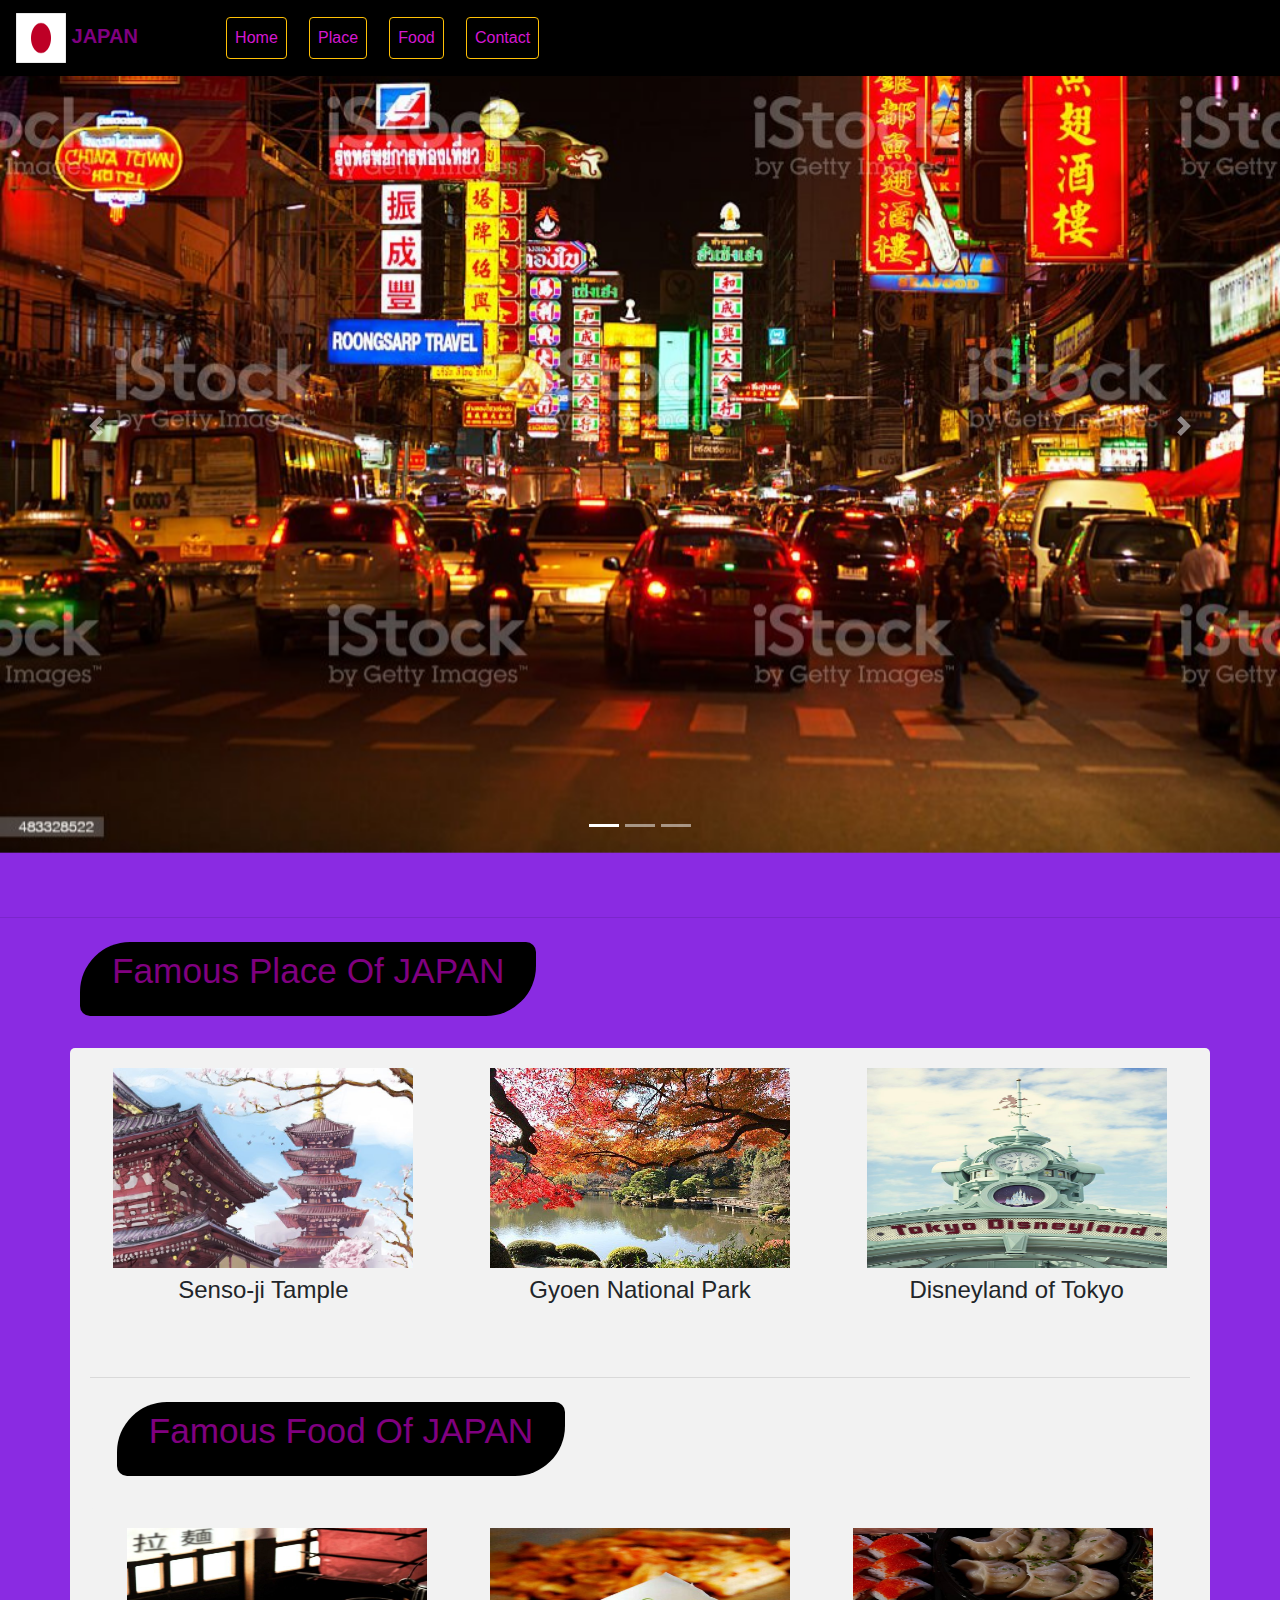
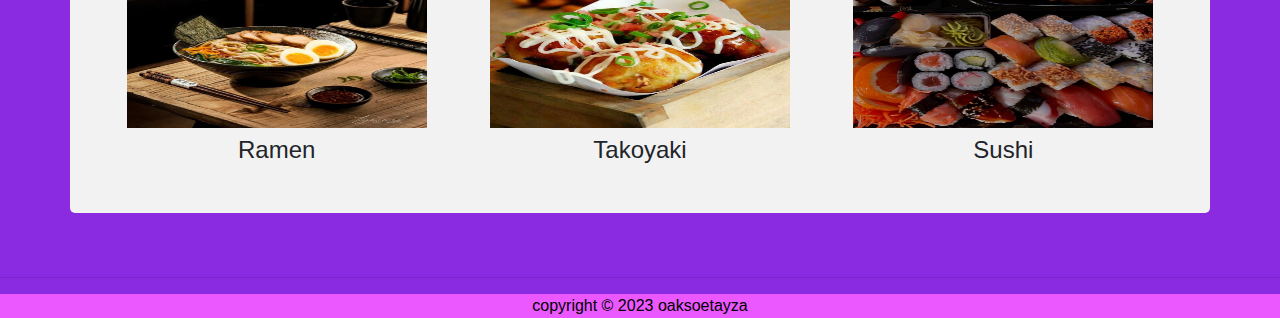
<file: index.html>
<!DOCTYPE html>
<html>
<head>
    <title>TOKYO-Home page </title>
    <meta charset="utf-8">
  <meta name="viewport" content="width=device-width, initial-scale=1">
  <link rel="stylesheet" href="code/bootstrap.min.css">
  <link rel="stylesheet" type="text/css" href="style.css">
  <script src="code/jquery.min.js"></script>
  <script src="code/popper.min.js"></script>
  <script src="code/bootstrap.min.js"></script>
</head>
<body data-spy="scroll" data-target=".navbar" data-offset="50">
  <section>
    <div>
    
    <nav class="navbar navbar-expand-sm navbar-dark fixed-top" id="nav">
        <a class="navbar-brand" href="index.html" id="name"><img src="img/logo.png" alt="logo" width="50px" height="50px">
        JAPAN &nbsp; &nbsp;&nbsp; &nbsp;&nbsp; &nbsp;&nbsp; &nbsp;</a>

        <button class="navbar-toggler" type="button" data-toggle="collapse" data-target="#navbarNav" aria-controls="navbarNav" aria-expanded="false" aria-label="Toggle navigation">
          <span class="navbar-toggler-icon"></span>
      </button>
        
        <ul class="navbar-nav ">
          <li class="nav-item">
            <a class="nav-link btn btn-outline-warning" href="index.html">Home </a>
          </li>&nbsp;&nbsp; &nbsp;&nbsp;
          
          <li class="nav-item">
            <a class="nav-link btn btn-outline-warning" href="Place.html">Place </a>
          </li>&nbsp;&nbsp; &nbsp;&nbsp;
          <li class="nav-item">
            <a class="nav-link btn btn-outline-warning" href="Food.html">Food  </a>
          </li>&nbsp;&nbsp; &nbsp;&nbsp;
          <li class="nav-item">
            <a class="nav-link btn btn-outline-warning" href="Feedback.html"> Contact</a>
          </li>&nbsp;&nbsp; &nbsp;&nbsp;
        
        </ul>
      </nav>
    </div>
  </section>
    <div id="demo" class="carousel slide" data-ride="carousel">
      <ul class="carousel-indicators">
        <li data-target="#demo" data-slide-to="0" class="active"></li>
        <li data-target="#demo" data-slide-to="1"></li>
        <li data-target="#demo" data-slide-to="2"></li>
      </ul>
      <div class="carousel-inner">
        <div class="carousel-item active">
          <img src="img/tokyo1.jpg" alt="tample" width="1024px" height="682px">
          <div class="carousel-caption">

          </div>   
        </div>
        <div class="carousel-item">
          <img src="img/tokyo2.jpg" alt="shinjuku"  width="1024px" height="682px">
          <div class="carousel-caption">

            
          </div>   
        </div>
        
        <div class="carousel-item">
          <img src="img/tokyo3.jpg" alt="90s"  width="1024px" height="682px">
          <div class="carousel-caption">
           
          </div>   
        </div>
      </div>
      <a class="carousel-control-prev" href="#demo" data-slide="prev">
        <span class="carousel-control-prev-icon"></span>
      </a>
      <a class="carousel-control-next" href="#demo" data-slide="next">
        <span class="carousel-control-next-icon"></span>
      </a>
    </div>
   
    <br><br><hr>
     
            &nbsp; &nbsp; &nbsp; &nbsp; &nbsp; 
        &nbsp; &nbsp; &nbsp; &nbsp; 
       <a href="place.html" >
        <h1 id="h">Famous Place Of JAPAN</h1><br><br>
      </a>
      <section>
      <div class="container">
        <div class="row">
          <div class="col-sm-4">
            <h3>
             
              <img src="img/tample.jpg" alt="tokyo" width="300px" height="200px">
             
            </h3>
            <h4>Senso-ji Tample</h4>
           
          </div>
          <div class="col-sm-4">
            <h3>
              <img src="img/gyoen.jpg" alt="tokyo" width="300px" height="200px">
            </h3>
            <h4>Gyoen National Park</h4>
            
            
          </div>
          <div class="col-sm-4">
            <h3>
              <img src="img/disney.jpg" alt="tokyo" width="300px" height="200px">
              </h3>        
              <h4>Disneyland of Tokyo</h4>
            
          </div>
          </div><br><br><hr>
          &nbsp;  &nbsp;  &nbsp;
          <a href="food.html">
          <h1 id="h">Famous Food Of JAPAN</h1>
          </a><br><br>
      <div class="container">
        <div class="row">
          <div class="col-sm-4">
            <h3>
              
              <img src="img/ramen.jpg" alt="tokyo" width="300px" height="200px">
             
            </h3>
            <h4>Ramen</h4>
           
          </div>
          <div class="col-sm-4">
            <h3>
              
              <img src="img/takoyaki.jpg" alt="tokyo" width="300px" height="200px">
           
            </h3>
            <h4>Takoyaki</h4>
            
            
          </div>
          <div class="col-sm-4">
            <h3>
              
              <img src="img/sushi.jpg" alt="tokyo" width="300px" height="200px">
           
              </h3>        
              <h4>Sushi</h4>
            
          </div>
          </div>
        </section>
          <br><br><hr>

          <section class="contact section-padding pt-0" id="contact">
           
      
                  <div class="footer">
                      
      
                     
                      
      
                     
                      
                    copyright &copy; 2023 oaksoetayza
                      
                      
                  </div>
      
              </div>
            </div>
              </section>
</body>
</html>
</file>
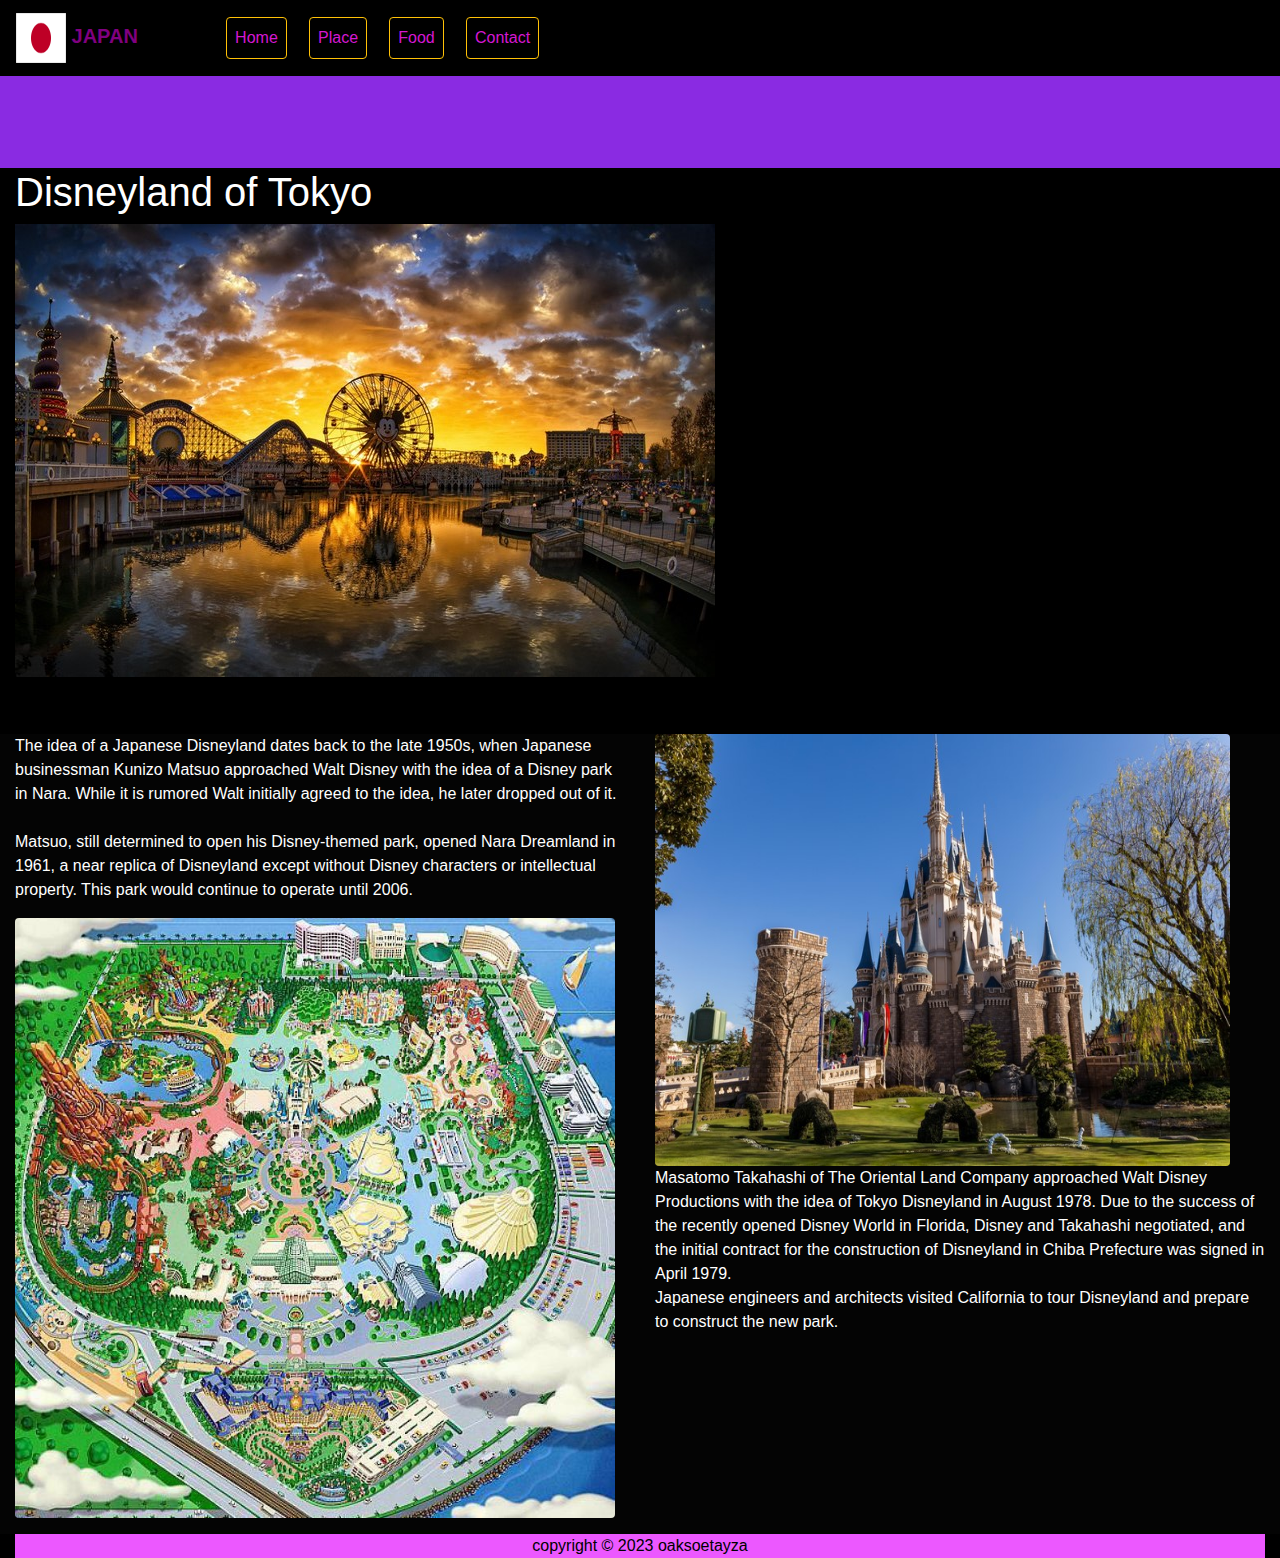
<file: disney.html>
DOCTYPE html>
<html>
<head>
    <title>TOKYO-Disney page </title>
    <meta charset="utf-8">
  <meta name="viewport" content="width=device-width, initial-scale=1">
  <link rel="stylesheet" href="code/bootstrap.min.css">
  <link rel="stylesheet" type="text/css" href="style.css">
  <script src="code/jquery.min.js"></script>
  <script src="code/popper.min.js"></script>
  <script src="code/bootstrap.min.js"></script>
</head>
<body data-spy="scroll" data-target=".navbar" data-offset="50">
  <section>
    <div>
    
    <nav class="navbar navbar-expand-sm navbar-dark fixed-top" id="nav">
        <a class="navbar-brand" href="index.html" id="name"><img src="img/logo.png" alt="logo" width="50px" height="50px">
        JAPAN &nbsp; &nbsp;&nbsp; &nbsp;&nbsp; &nbsp;&nbsp; &nbsp;</a>

        <button class="navbar-toggler" type="button" data-toggle="collapse" data-target="#navbarNav" aria-controls="navbarNav" aria-expanded="false" aria-label="Toggle navigation">
          <span class="navbar-toggler-icon"></span>
      </button>
        
        <ul class="navbar-nav ">
          <li class="nav-item">
            <a class="nav-link btn btn-outline-warning" href="index.html">Home </a>
          </li>&nbsp;&nbsp; &nbsp;&nbsp;
          
          <li class="nav-item">
            <a class="nav-link btn btn-outline-warning" href="Place.html">Place </a>
          </li>&nbsp;&nbsp; &nbsp;&nbsp;
          <li class="nav-item">
            <a class="nav-link btn btn-outline-warning" href="Food.html">Food  </a>
          </li>&nbsp;&nbsp; &nbsp;&nbsp;
          <li class="nav-item">
            <a class="nav-link btn btn-outline-warning" href="Feedback.html"> Contact</a>
          </li>&nbsp;&nbsp; &nbsp;&nbsp;
        
        </ul>
      </nav>
    </div>
    </section>
<br><br><br><br><br><br>
    
    <div class="container-fluid" id="con">
        <h1>Disneyland of Tokyo</h1>
       <img src="img/disney4.jpg" ><br><br><hr>
       <div class="row">
        <div class="col">
            <div>
        <p class="p">The idea of a Japanese Disneyland dates back to the late 1950s, 
            when Japanese businessman Kunizo Matsuo approached Walt Disney with the idea of a Disney park in Nara.
             While it is rumored Walt initially agreed to the idea, he later dropped out of it. <br><br>
            Matsuo, still determined to open his Disney-themed park, opened Nara Dreamland in 1961,
             a near replica of Disneyland except without Disney characters or intellectual property.
             This park would continue to operate until 2006. 
        </div>
        
            <img src="img/disney3.jpg" class="rounded" width="600px" height="600px">
        
        </p> 

        
        </div> 
          <div class="col" id="img">  <img src="img/disney5.jpg" class="rounded" width="575px" height="432px" >
          <p>Masatomo Takahashi of The Oriental Land Company approached Walt Disney Productions with the idea of Tokyo Disneyland in August 1978.
            Due to the success of the recently opened Disney World in Florida, Disney and Takahashi negotiated,
            and the initial contract for the construction of Disneyland in Chiba Prefecture was signed in April 1979.<br>
            Japanese engineers and architects visited California to tour Disneyland and prepare to construct the new park.</p>
            </div>
      </div>

      <section class="contact section-padding pt-0" id="contact">
           
      
        <div class="footer">
            

           
            

           
            
          copyright &copy; 2023 oaksoetayza
            
            
        </div>

    </div>
  </div>
    </section>

    </body>
    </html>
</file>
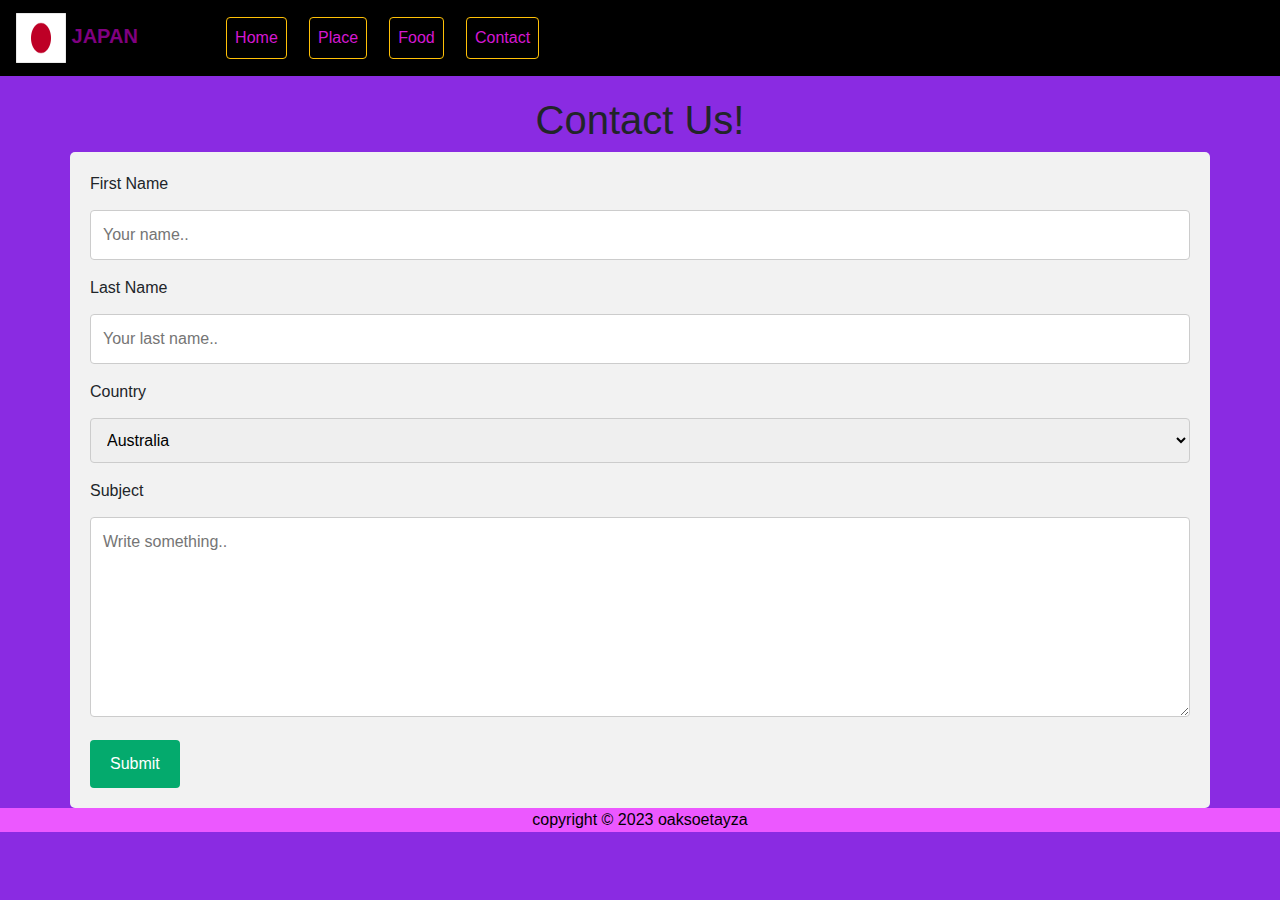
<file: feedback.html>
<!DOCTYPE html>
<html>
<head>
<title>TOKYO - Contact page</title>

<meta charset="utf-8">
<meta name="viewport" content="width=device-width, initial-scale=1">
<link rel="stylesheet" href="code/bootstrap.min.css">
<link rel="stylesheet" type="text/css" href="style.css">
<script src="code/jquery.min.js"></script>
<script src="code/popper.min.js"></script>
<script src="code/bootstrap.min.js"></script>



</head>

<body data-spy="scroll" data-target=".navbar" data-offset="50">
    <section>
        <div>
        
        <nav class="navbar navbar-expand-sm navbar-dark fixed-top" id="nav">
            <a class="navbar-brand" href="index.html" id="name"><img src="img/logo.png" alt="logo" width="50px" height="50px">
            JAPAN &nbsp; &nbsp;&nbsp; &nbsp;&nbsp; &nbsp;&nbsp; &nbsp;</a>
    
            <button class="navbar-toggler" type="button" data-toggle="collapse" data-target="#navbarNav" aria-controls="navbarNav" aria-expanded="false" aria-label="Toggle navigation">
              <span class="navbar-toggler-icon"></span>
          </button>
            
            <ul class="navbar-nav ">
              <li class="nav-item">
                <a class="nav-link btn btn-outline-warning" href="index.html">Home </a>
              </li>&nbsp;&nbsp; &nbsp;&nbsp;
              
              <li class="nav-item">
                <a class="nav-link btn btn-outline-warning" href="Place.html">Place </a>
              </li>&nbsp;&nbsp; &nbsp;&nbsp;
              <li class="nav-item">
                <a class="nav-link btn btn-outline-warning" href="Food.html">Food  </a>
              </li>&nbsp;&nbsp; &nbsp;&nbsp;
              <li class="nav-item">
                <a class="nav-link btn btn-outline-warning" href="Feedback.html"> Contact</a>
              </li>&nbsp;&nbsp; &nbsp;&nbsp;
            
            </ul>
          </nav>
        </div>
      </section>
      <br><br><br><br>
      <section>
        <h1 id="ok">Contact Us!</h1>
      <div class="container">
        <form action="action_page.php">
      
          <label for="fname">First Name</label>
          <input type="text" id="fname" name="firstname" placeholder="Your name..">
      
          <label for="lname">Last Name</label>
          <input type="text" id="lname" name="lastname" placeholder="Your last name..">
      
          <label for="country">Country</label>
          <select id="country" name="country">
            <option value="australia">Australia</option>
            <option value="canada">Canada</option>
            <option value="usa">USA</option>
          </select>
      
          <label for="subject">Subject</label>
          <textarea id="subject" name="subject" placeholder="Write something.." style="height:200px"></textarea>
      
          <input type="submit" value="Submit">
      
        </form>
      </div> 
    </section>






      <section class="contact section-padding pt-0" id="contact">
           
      
        <div class="footer">
            

           
            

           
            
          copyright &copy; 2023 oaksoetayza
            
            
        </div>

    </div>
  </div>
    </section>
</body>


</html>
</file>
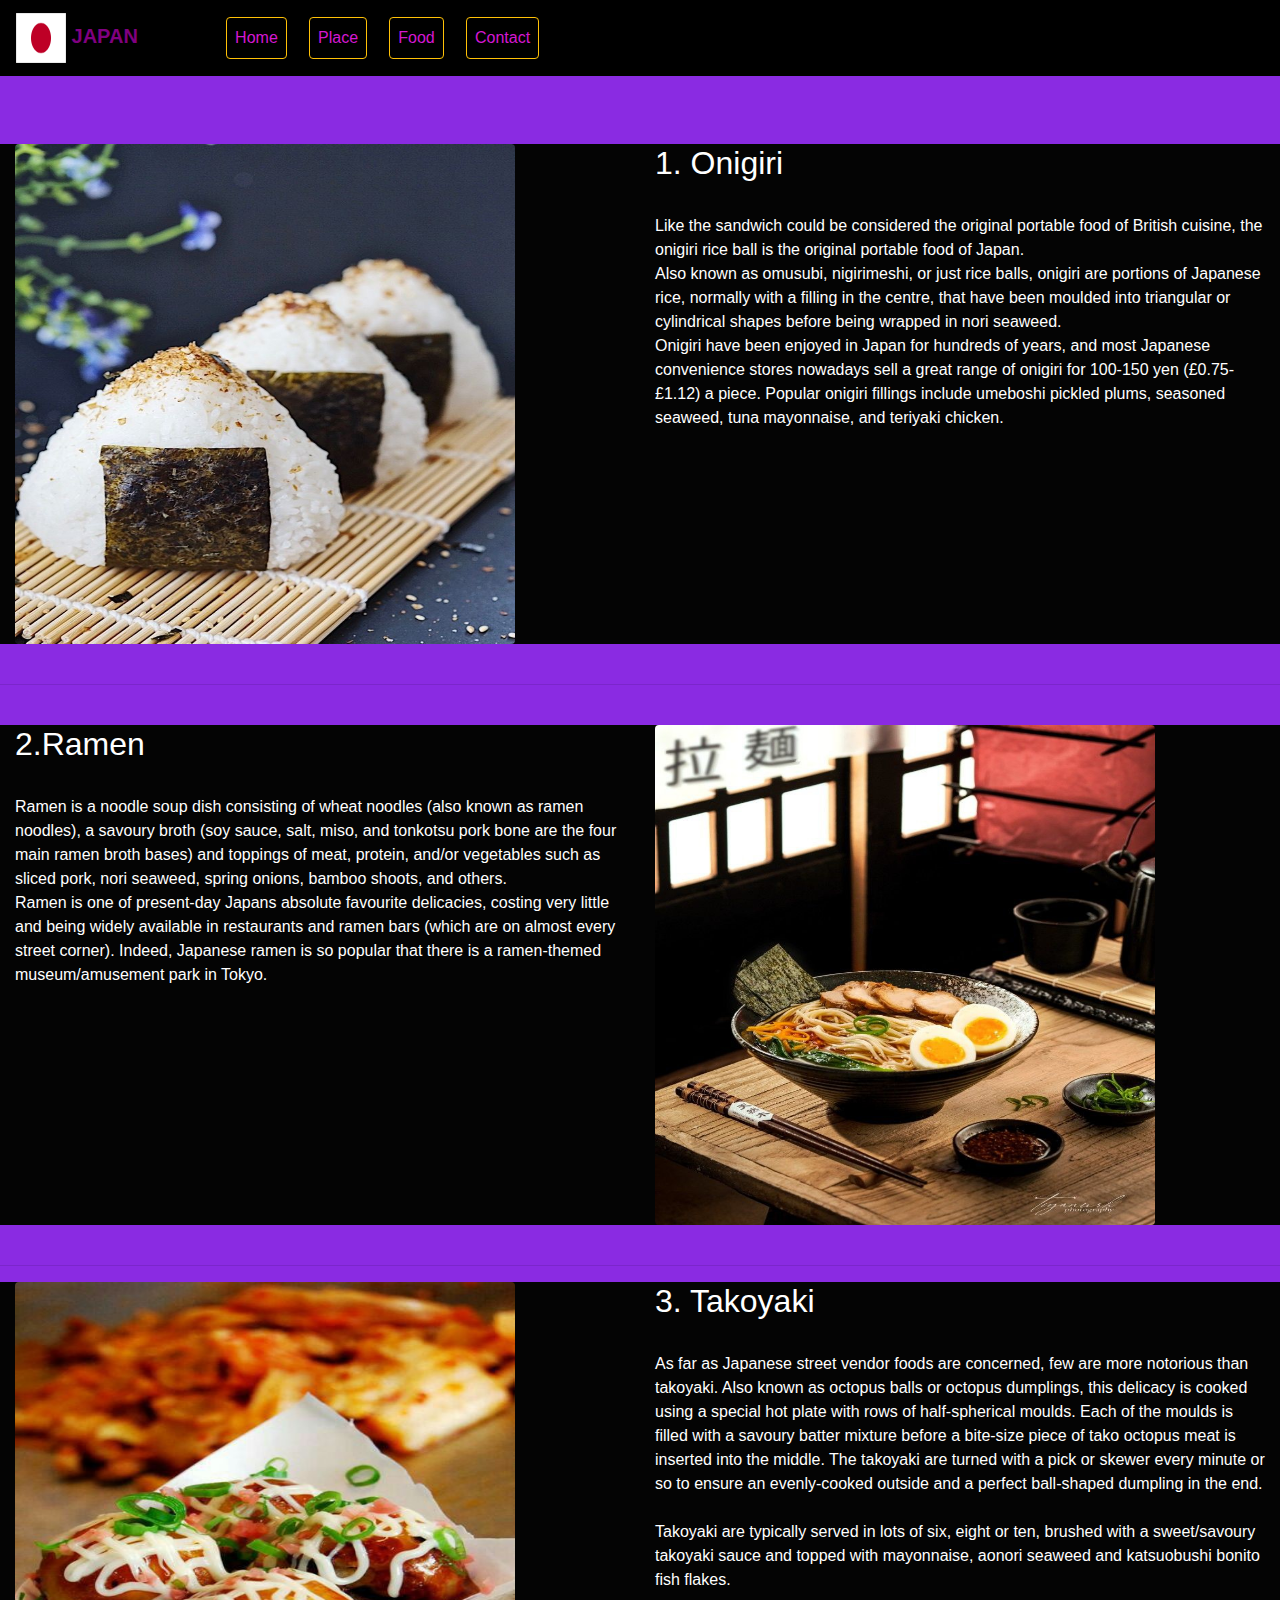
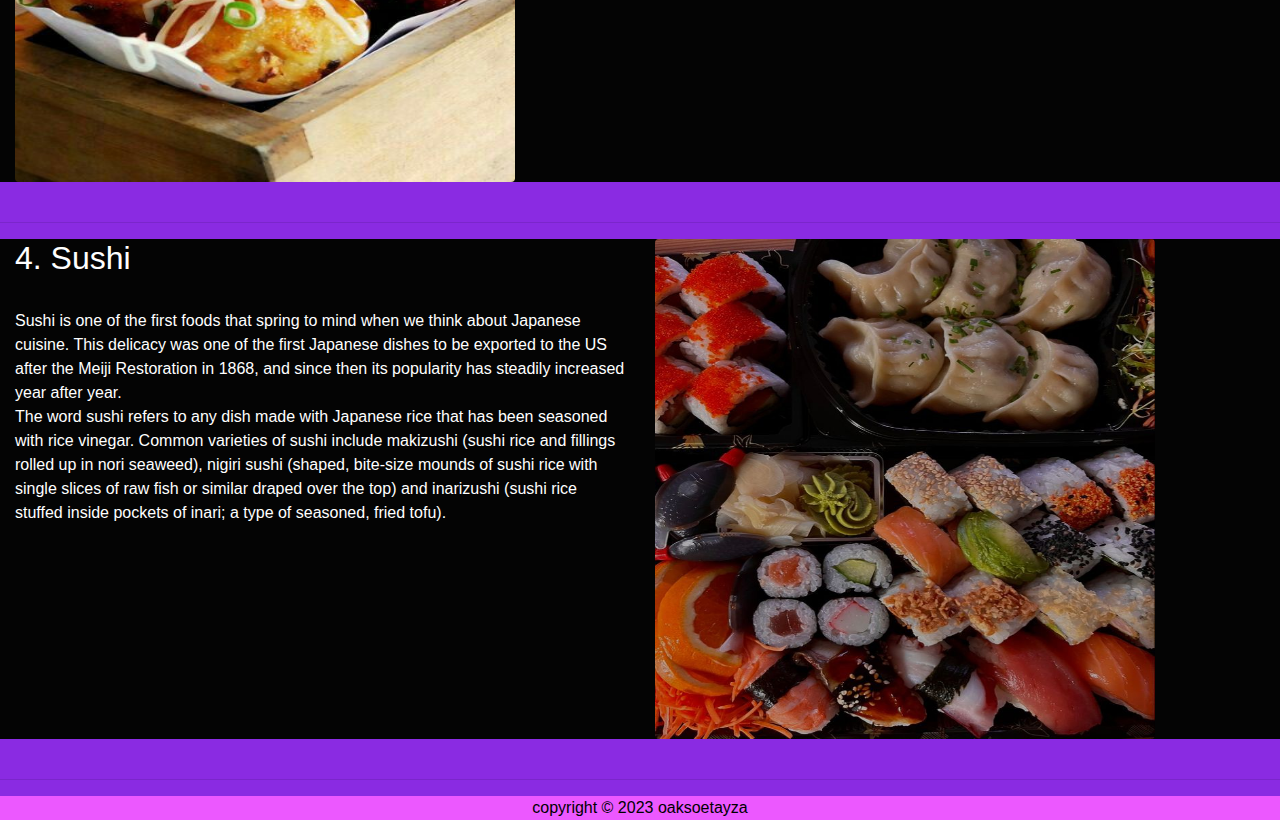
<file: food.html>
<!DOCTYPE html>
<html>
<head>
    <title>TOKYO-Food page </title>
    <meta charset="utf-8">
  <meta name="viewport" content="width=device-width, initial-scale=1">
  <link rel="stylesheet" href="code/bootstrap.min.css">
  <link rel="stylesheet" type="text/css" href="style.css">
  <script src="code/jquery.min.js"></script>
  <script src="code/popper.min.js"></script>
  <script src="code/bootstrap.min.js"></script>
</head>
<body data-spy="scroll" data-target=".navbar" data-offset="50">
  <section>
    <div>
    
    <nav class="navbar navbar-expand-sm navbar-dark fixed-top" id="nav">
        <a class="navbar-brand" href="index.html" id="name"><img src="img/logo.png" alt="logo" width="50px" height="50px">
        JAPAN &nbsp; &nbsp;&nbsp; &nbsp;&nbsp; &nbsp;&nbsp; &nbsp;</a>

        <button class="navbar-toggler" type="button" data-toggle="collapse" data-target="#navbarNav" aria-controls="navbarNav" aria-expanded="false" aria-label="Toggle navigation">
          <span class="navbar-toggler-icon"></span>
      </button>
        
        <ul class="navbar-nav ">
          <li class="nav-item">
            <a class="nav-link btn btn-outline-warning" href="index.html">Home </a>
          </li>&nbsp;&nbsp; &nbsp;&nbsp;
          
          <li class="nav-item">
            <a class="nav-link btn btn-outline-warning" href="Place.html">Place </a>
          </li>&nbsp;&nbsp; &nbsp;&nbsp;
          <li class="nav-item">
            <a class="nav-link btn btn-outline-warning" href="Food.html">Food  </a>
          </li>&nbsp;&nbsp; &nbsp;&nbsp;
          <li class="nav-item">
            <a class="nav-link btn btn-outline-warning" href="Feedback.html"> Contact</a>
          </li>&nbsp;&nbsp; &nbsp;&nbsp;
        
        </ul>
      </nav>
    </div>
  </section>

  <br><br><br><br><br><br>

  <div class="container-fluid">
    
    <div class="row">
      <div class="col">
        
        <img src="img/onigiri.jpg" class="rounded" width="500px" height="500px">
    
   
</div>   
    <div class="col" id="col">
      <h2>1. Onigiri</h2><br>
      <p>Like the sandwich could be considered the original portable food of British cuisine, 
        the onigiri rice ball is the original portable food of Japan.<br>
        
        Also known as omusubi, nigirimeshi, or just rice balls,
         onigiri are portions of Japanese rice, normally with a filling in the centre,
         that have been moulded into triangular or cylindrical shapes before being wrapped in nori seaweed.<br>
        
        Onigiri have been enjoyed in Japan for hundreds of years, 
        and most Japanese convenience stores nowadays sell a great range of onigiri for 100-150 yen (£0.75-£1.12) a piece. 
        Popular onigiri fillings include umeboshi pickled plums, seasoned seaweed, tuna mayonnaise, and teriyaki chicken.</p>
           
    </div>
    
    </div>
    <br>
    
  </div><hr><br>
  <div class="container-fluid">
    
    <div class="row">
        <div class="col" id="col">
            <h2>2.Ramen</h2><br>
              
            <p>Ramen is a noodle soup dish consisting of wheat noodles (also known as ramen noodles),
                a savoury broth (soy sauce, salt, miso, and tonkotsu pork bone are the four main ramen broth bases) and 
               toppings of meat, protein, and/or vegetables such as sliced pork,
                nori seaweed, spring onions, bamboo shoots, and others.<br>
               
               Ramen is one of present-day Japans absolute favourite delicacies,
                costing very little and being widely available in restaurants and ramen bars
                (which are on almost every street corner).
                Indeed, Japanese ramen is so popular that there is a ramen-themed museum/amusement park in Tokyo.</p>
                
      
          </div>
          



      <div class="col">
        
        <img src="img/ramen.jpg" class="rounded" width="500px" height="500px">
    
   
</div>   
   
    </div>
    <br>
    
  </div><hr>

  <div class="container-fluid">
    
    <div class="row">

        



      <div class="col">
        
        <img src="img/takoyaki.jpg" class="rounded" width="500px" height="500px">
    
   
</div>   
    
<div class="col" id="col">
    <h2>3. Takoyaki</h2><br>
     
    <p>As far as Japanese street vendor foods are concerned, few are more notorious than takoyaki.
        Also known as octopus balls or octopus dumplings, 
       this delicacy is cooked using a special hot plate with rows of half-spherical moulds. 
       Each of the moulds is filled with a savoury batter mixture
        before a bite-size piece of tako octopus meat is inserted into the middle. 
       The takoyaki are turned with a pick or skewer every minute or so to ensure an evenly-cooked outside and 
       a perfect ball-shaped dumpling in the end.<br><br>
       
       Takoyaki are typically served in lots of six, eight or ten, 
       brushed with a sweet/savoury takoyaki sauce and topped with mayonnaise, aonori seaweed and 
       katsuobushi bonito fish flakes.</p>
         

  </div>





    
    </div>
    <br>
    
  </div><hr>      
  <div class="container-fluid">
    
    <div class="row">
        <div class="col" id="col">
            <h2>4. Sushi</h2><br>
             
            <p>Sushi is one of the first foods that spring to mind when we think about Japanese cuisine. 
              This delicacy was one of the first Japanese dishes to be exported to the US 
              after the Meiji Restoration in 1868, and since then its popularity has steadily increased year after year.<br>
              
              The word sushi refers to any dish made with Japanese rice that has been seasoned with rice vinegar.
               Common varieties of sushi include makizushi (sushi rice and fillings rolled up in nori seaweed),
               nigiri sushi (shaped, bite-size mounds of sushi rice with single slices of raw fish or similar draped over the top) and 
              inarizushi 
              (sushi rice stuffed inside pockets of inari; a type of seasoned, fried tofu).<p>
                 
      
          </div>







      <div class="col">
        
        <img src="img/sushi.jpg" class="rounded" width="500px" height="500px">
    
   
</div>   
    
    
    </div>
    <br>
    
  </div><hr>      

  <section class="contact section-padding pt-0" id="contact">
           
      
    <div class="footer">
        

       
        

       
        
      copyright &copy; 2023 oaksoetayza
        
        
    </div>

</div>
</div>
</section>
    
  </body>
  </html>
</file>
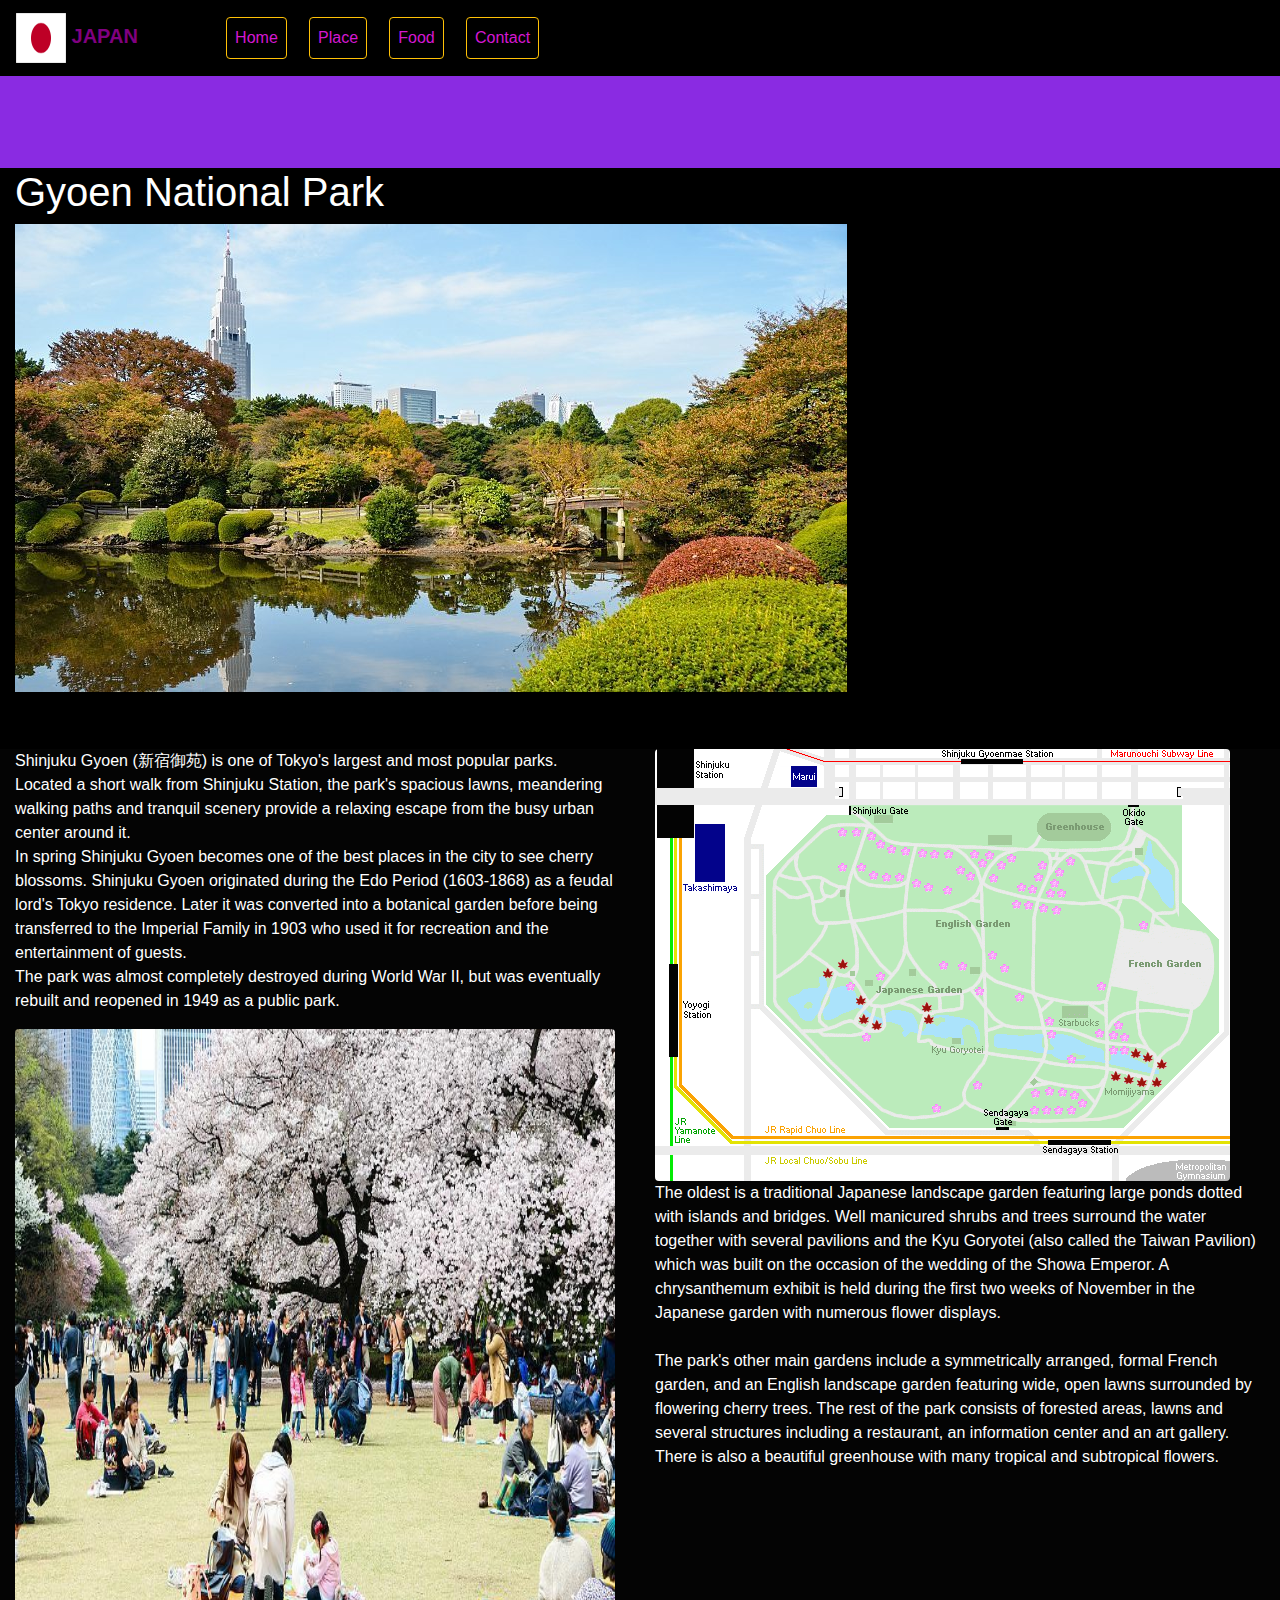
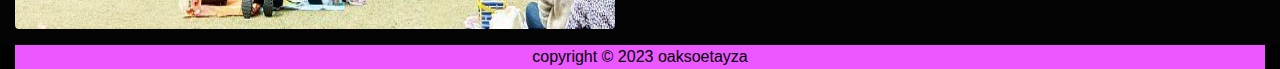
<file: gyoen.html>
DOCTYPE html>
<html>
<head>
    <title>TOKYO-Gyoen page </title>
    <meta charset="utf-8">
  <meta name="viewport" content="width=device-width, initial-scale=1">
  <link rel="stylesheet" href="code/bootstrap.min.css">
  <link rel="stylesheet" type="text/css" href="style.css">
  <script src="code/jquery.min.js"></script>
  <script src="code/popper.min.js"></script>
  <script src="code/bootstrap.min.js"></script>
</head>
<body data-spy="scroll" data-target=".navbar" data-offset="50">
  <section>
    <div>
    
    <nav class="navbar navbar-expand-sm navbar-dark fixed-top" id="nav">
        <a class="navbar-brand" href="index.html" id="name"><img src="img/logo.png" alt="logo" width="50px" height="50px">
        JAPAN &nbsp; &nbsp;&nbsp; &nbsp;&nbsp; &nbsp;&nbsp; &nbsp;</a>

        <button class="navbar-toggler" type="button" data-toggle="collapse" data-target="#navbarNav" aria-controls="navbarNav" aria-expanded="false" aria-label="Toggle navigation">
          <span class="navbar-toggler-icon"></span>
      </button>
        
        <ul class="navbar-nav ">
          <li class="nav-item">
            <a class="nav-link btn btn-outline-warning" href="index.html">Home </a>
          </li>&nbsp;&nbsp; &nbsp;&nbsp;
          
          <li class="nav-item">
            <a class="nav-link btn btn-outline-warning" href="Place.html">Place </a>
          </li>&nbsp;&nbsp; &nbsp;&nbsp;
          <li class="nav-item">
            <a class="nav-link btn btn-outline-warning" href="Food.html">Food  </a>
          </li>&nbsp;&nbsp; &nbsp;&nbsp;
          <li class="nav-item">
            <a class="nav-link btn btn-outline-warning" href="Feedback.html"> Contact</a>
          </li>&nbsp;&nbsp; &nbsp;&nbsp;
        
        </ul>
      </nav>
    </div>
    </section>
<br><br><br><br><br><br>
    
    <div class="container-fluid" id="con">
        <h1>Gyoen National Park</h1>
       <img src="img/gyoen2.jpg" ><br><br><hr>
       <div class="row">
        <div class="col">
            <div>
        <p class="p">Shinjuku Gyoen (新宿御苑) is one of Tokyo's largest and most popular parks.<br>
            Located a short walk from Shinjuku Station, the park's spacious lawns, meandering walking paths and  
            tranquil scenery provide a relaxing escape from the busy urban center around it.<br>
            In spring Shinjuku Gyoen becomes one of the best places in the city to see cherry blossoms.
       
            Shinjuku Gyoen originated during the Edo Period (1603-1868) as a feudal lord's Tokyo residence. 
            Later it was converted into a botanical garden before being transferred to the Imperial Family in 1903 
            who used it for recreation and the entertainment of guests.<br>
            The park was almost completely destroyed during World War II, 
            but was eventually rebuilt and reopened in 1949 as a public park.</div>
        
            <img src="img/gyoen4.jpg" class="rounded" width="600px" height="600px">
        
        </p> 

        
        </div> 
          <div class="col" id="img">  <img src="img/gyoen3.gif" class="rounded" >
          <p>The oldest is a traditional Japanese landscape garden featuring large ponds dotted with islands and bridges.
             Well manicured shrubs and trees surround the water together with several pavilions and the Kyu Goryotei (also called the Taiwan Pavilion) which was built on the occasion of the wedding of the Showa Emperor.
             A chrysanthemum exhibit is held during the first two weeks of November in the Japanese garden with numerous flower displays.<br><br>

            The park's other main gardens include a symmetrically arranged, formal French garden, and an English landscape garden featuring wide, open lawns surrounded by flowering cherry trees.
             The rest of the park consists of forested areas, lawns and several structures including a restaurant, an information center and an art gallery. 
             There is also a beautiful greenhouse with many tropical and subtropical flowers.</p>
            </div>
      </div>

      <section class="contact section-padding pt-0" id="contact">
           
      
        <div class="footer">
            

           
            

           
            
          copyright &copy; 2023 oaksoetayza
            
            
        </div>

    </div>
  </div>
    </section>

    </body>
    </html>
</file>
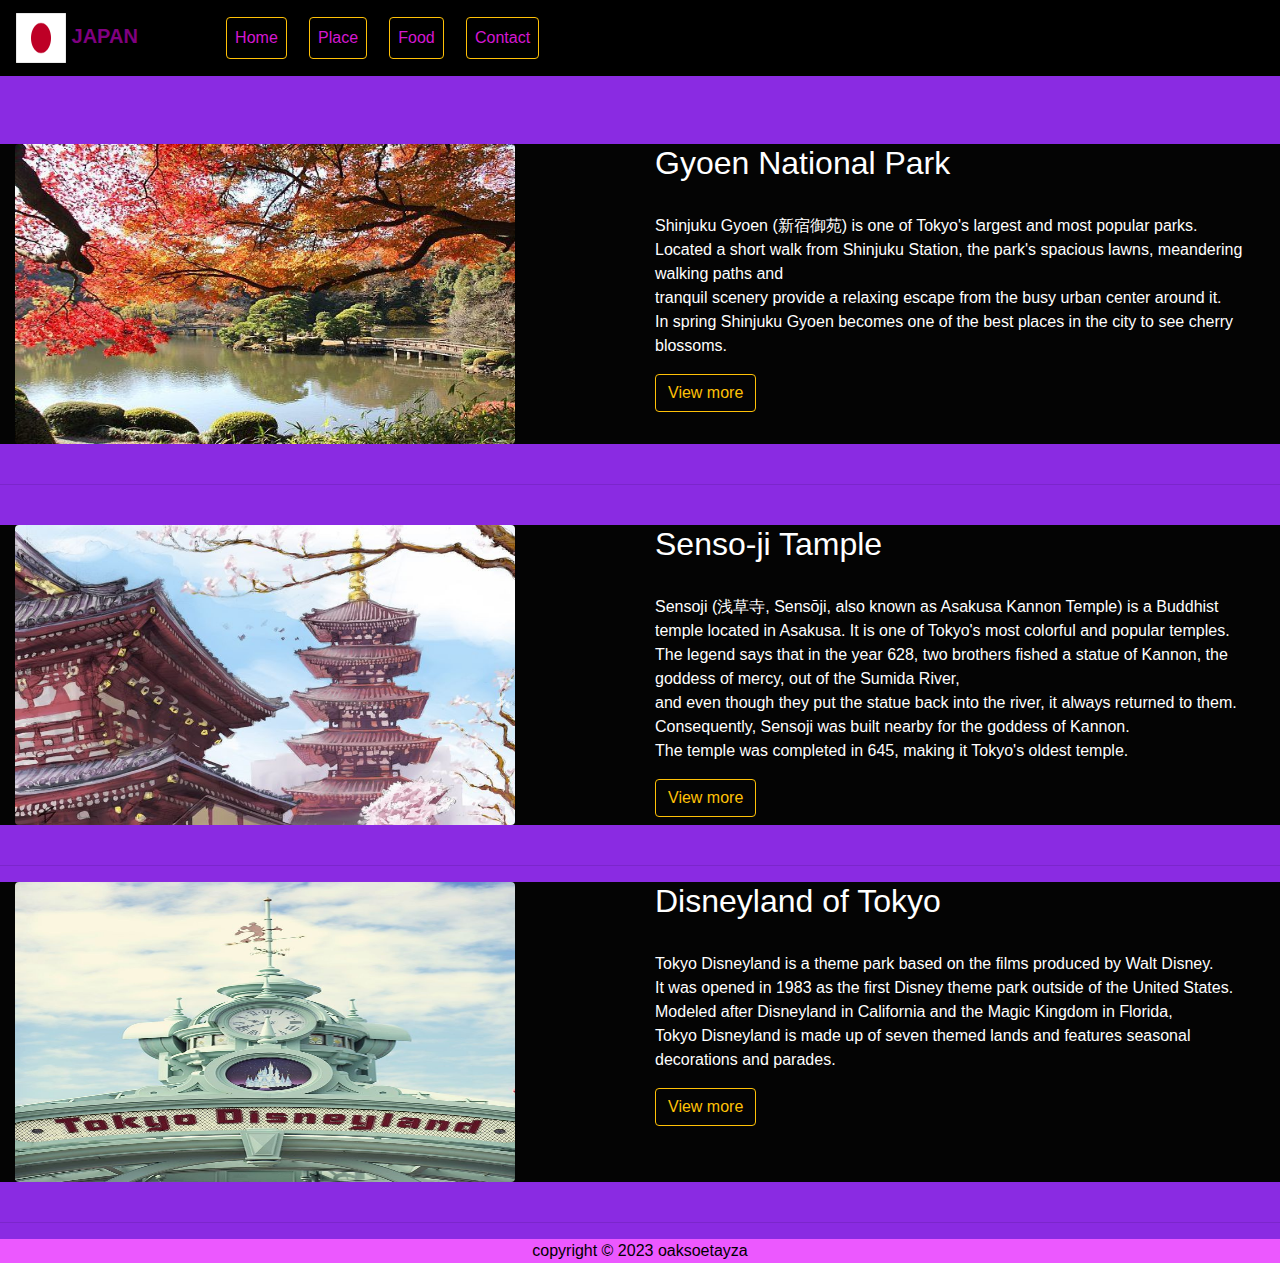
<file: place.html>
<!DOCTYPE html>
<html>
<head>
    <title>TOKYO-Place page </title>
    <meta charset="utf-8">
  <meta name="viewport" content="width=device-width, initial-scale=1">
  <link rel="stylesheet" href="code/bootstrap.min.css">
  <link rel="stylesheet" type="text/css" href="style.css">
  <script src="code/jquery.min.js"></script>
  <script src="code/popper.min.js"></script>
  <script src="code/bootstrap.min.js"></script>
</head>
<body data-spy="scroll" data-target=".navbar" data-offset="50">
  <section>
    <div>
    
    <nav class="navbar navbar-expand-sm navbar-dark fixed-top" id="nav">
        <a class="navbar-brand" href="index.html" id="name"><img src="img/logo.png" alt="logo" width="50px" height="50px">
        JAPAN &nbsp; &nbsp;&nbsp; &nbsp;&nbsp; &nbsp;&nbsp; &nbsp;</a>

        <button class="navbar-toggler" type="button" data-toggle="collapse" data-target="#navbarNav" aria-controls="navbarNav" aria-expanded="false" aria-label="Toggle navigation">
          <span class="navbar-toggler-icon"></span>
      </button>
        
        <ul class="navbar-nav ">
          <li class="nav-item">
            <a class="nav-link btn btn-outline-warning" href="index.html">Home </a>
          </li>&nbsp;&nbsp; &nbsp;&nbsp;
          
          <li class="nav-item">
            <a class="nav-link btn btn-outline-warning" href="Place.html">Place </a>
          </li>&nbsp;&nbsp; &nbsp;&nbsp;
          <li class="nav-item">
            <a class="nav-link btn btn-outline-warning" href="Food.html">Food  </a>
          </li>&nbsp;&nbsp; &nbsp;&nbsp;
          <li class="nav-item">
            <a class="nav-link btn btn-outline-warning" href="Feedback.html"> Contact</a>
          </li>&nbsp;&nbsp; &nbsp;&nbsp;
        
        </ul>
      </nav>
    </div>
  </section>

  <br><br><br><br><br><br>

  <div class="container-fluid">
    
    <div class="row">
      <div class="col">
        
        <img src="img/gyoen.jpg" class="rounded" width="500px" height="300px">
    
   
</div>   
    <div class="col" id="col">
      <h2>Gyoen National Park</h2><br>
        <p>Shinjuku Gyoen (新宿御苑) is one of Tokyo's largest and most popular parks.<br>
            Located a short walk from Shinjuku Station, the park's spacious lawns, meandering walking paths and<br> 
            tranquil scenery provide a relaxing escape from the busy urban center around it.<br>
            In spring Shinjuku Gyoen becomes one of the best places in the city to see cherry blossoms.</p>
           <a href="gyoen.html"> <button type="button" class=" btn btn-outline-warning">View more</button></a>

    </div>
    
    </div>
    <br>
    
  </div><hr><br>
  <div class="container-fluid">
    
    <div class="row">
      <div class="col">
        
        <img src="img/tample.jpg" class="rounded" width="500px" height="300px">
    
   
</div>   
    <div class="col" id="col">
      <h2>Senso-ji Tample</h2><br>
        
        <p>
            Sensoji (浅草寺, Sensōji, also known as Asakusa Kannon Temple) is a Buddhist temple located in Asakusa.
             It is one of Tokyo's most colorful and popular temples.<br>
            The legend says that in the year 628, two brothers fished a statue of Kannon, the goddess of mercy, 
            out of the Sumida River, <br>
            and even though they put the statue back into the river, it always returned to them. <br>
            Consequently, Sensoji was built nearby for the goddess of Kannon. <br>
            The temple was completed in 645, making it Tokyo's oldest temple.
            </p>
           <a href="sensoji.html"> <button type="button" class=" btn btn-outline-warning">View more</button></a>

    </div>
    
    </div>
    <br>
    
  </div><hr>

  <div class="container-fluid">
    
    <div class="row">
      <div class="col" >
        
        <img src="img/disney.jpg" class="rounded" width="500px" height="300px">
    
   
</div>   
    <div class="col" id="col">
      <h2>Disneyland of Tokyo</h2><br>
       
      <p>
        Tokyo Disneyland is a theme park based on the films produced by Walt Disney.<br>
         It was opened in 1983 as the first Disney theme park outside of the United States.<br>
        Modeled after Disneyland in California and the Magic Kingdom in Florida,<br>
         Tokyo Disneyland is made up of seven themed lands and features seasonal decorations and parades.<br>
        </p>
           <a href="disney.html"> <button type="button" class=" btn btn-outline-warning">View more</button></a>

    </div>
    
    </div>
    <br>
    
  </div><hr>      

    
  <section class="contact section-padding pt-0" id="contact">
           
      
    <div class="footer">
        

       
        

       
        
      copyright &copy; 2023 oaksoetayza
        
        
    </div>

</div>
</div>
</section>
  </body>
  </html>
</file>
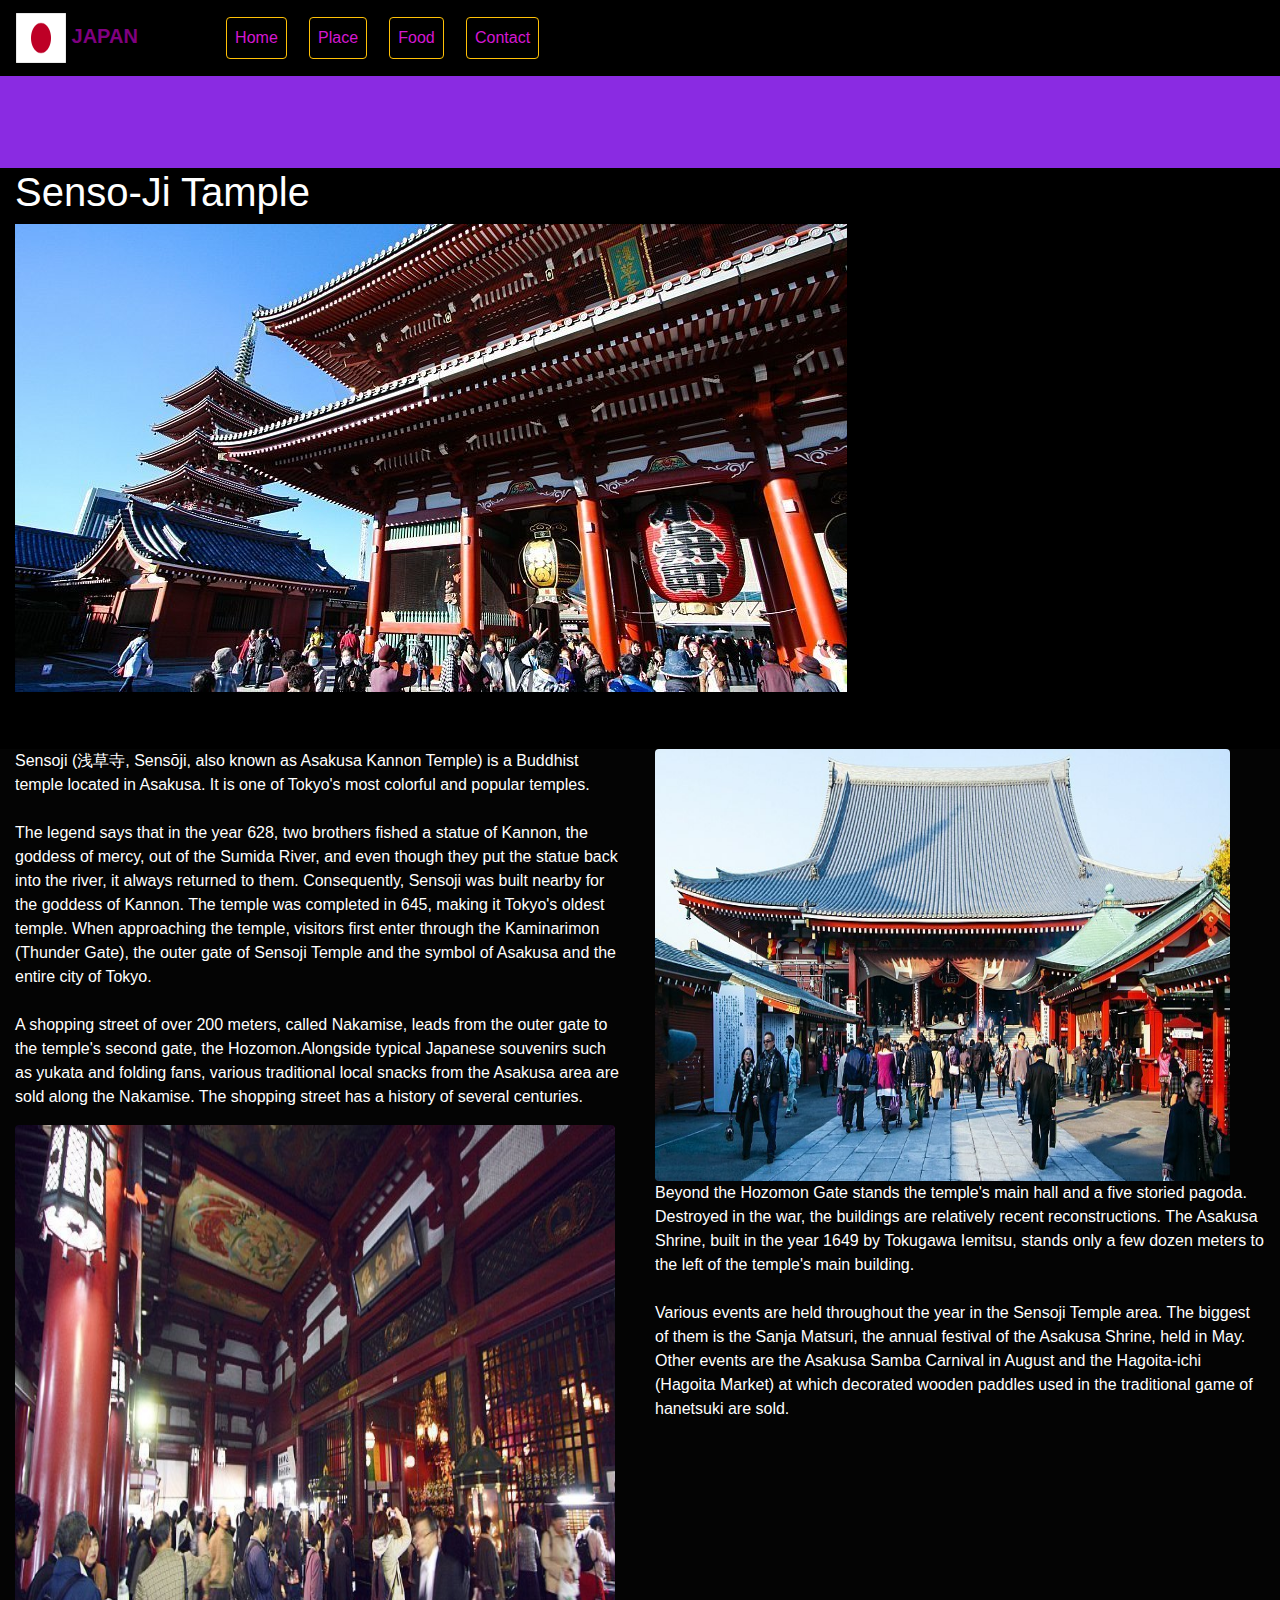
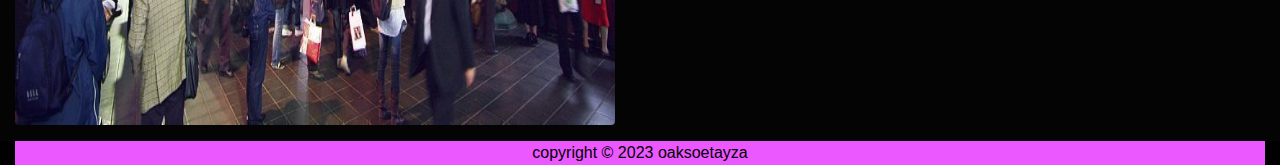
<file: sensoji.html>
DOCTYPE html>
<html>
<head>
    <title>TOKYO-Sensoji page </title>
    <meta charset="utf-8">
  <meta name="viewport" content="width=device-width, initial-scale=1">
  <link rel="stylesheet" href="code/bootstrap.min.css">
  <link rel="stylesheet" type="text/css" href="style.css">
  <script src="code/jquery.min.js"></script>
  <script src="code/popper.min.js"></script>
  <script src="code/bootstrap.min.js"></script>
</head>
<body data-spy="scroll" data-target=".navbar" data-offset="50">
  <section>
    <div>
    
    <nav class="navbar navbar-expand-sm navbar-dark fixed-top" id="nav">
        <a class="navbar-brand" href="index.html" id="name"><img src="img/logo.png" alt="logo" width="50px" height="50px">
        JAPAN &nbsp; &nbsp;&nbsp; &nbsp;&nbsp; &nbsp;&nbsp; &nbsp;</a>

        <button class="navbar-toggler" type="button" data-toggle="collapse" data-target="#navbarNav" aria-controls="navbarNav" aria-expanded="false" aria-label="Toggle navigation">
          <span class="navbar-toggler-icon"></span>
      </button>
        
        <ul class="navbar-nav ">
          <li class="nav-item">
            <a class="nav-link btn btn-outline-warning" href="index.html">Home </a>
          </li>&nbsp;&nbsp; &nbsp;&nbsp;
          
          <li class="nav-item">
            <a class="nav-link btn btn-outline-warning" href="Place.html">Place </a>
          </li>&nbsp;&nbsp; &nbsp;&nbsp;
          <li class="nav-item">
            <a class="nav-link btn btn-outline-warning" href="Food.html">Food  </a>
          </li>&nbsp;&nbsp; &nbsp;&nbsp;
          <li class="nav-item">
            <a class="nav-link btn btn-outline-warning" href="Feedback.html"> Contact</a>
          </li>&nbsp;&nbsp; &nbsp;&nbsp;
        
        </ul>
      </nav>
    </div>
    </section>
<br><br><br><br><br><br>
    
    <div class="container-fluid" id="con">
        <h1>Senso-Ji Tample</h1>
       <img src="img/sensoji2.jpg" ><br><br><hr>
       <div class="row">
        <div class="col">
            <div>
        <p class="p">Sensoji (浅草寺, Sensōji, also known as Asakusa Kannon Temple) is a Buddhist temple located in Asakusa. 
          It is one of Tokyo's most colorful and popular temples.<br><br>
          
          The legend says that in the year 628, two brothers fished a statue of Kannon, the goddess of mercy,
           out of the Sumida River, and even though they put the statue back into the river, 
          it always returned to them. Consequently, Sensoji was built nearby for the goddess of Kannon. 
          The temple was completed in 645, making it Tokyo's oldest temple.
       
          When approaching the temple, visitors first enter through the Kaminarimon (Thunder Gate),
          the outer gate of Sensoji Temple and the symbol of Asakusa and the entire city of Tokyo.<br><br>
         
         A shopping street of over 200 meters, called Nakamise, leads from the outer gate to the temple's second gate, 
         the Hozomon.Alongside typical Japanese souvenirs such as yukata and folding fans, 
         various traditional local snacks from the Asakusa area are sold along the Nakamise. 
         The shopping street has a history of several centuries.
        </div>
        
            <img src="img/sensoji5.jpg" class="rounded" width="600px" height="600px">
        
        </p> 

        
        </div> 
          <div class="col" id="img">  <img src="img/sensoji3.jpg" class="rounded" width="575px" height="432px" >
          <p>Beyond the Hozomon Gate stands the temple's main hall and a five storied pagoda.
            Destroyed in the war, the buildings are relatively recent reconstructions.
            The Asakusa Shrine, built in the year 1649 by Tokugawa Iemitsu, 
           stands only a few dozen meters to the left of the temple's main building.<br><br>
           
           Various events are held throughout the year in the Sensoji Temple area. 
           The biggest of them is the Sanja Matsuri, the annual festival of the Asakusa Shrine, held in May.
            Other events are the Asakusa Samba Carnival in August and the Hagoita-ichi (Hagoita Market) 
           at which decorated wooden paddles used in the traditional game of hanetsuki are sold.</p>
            </div>
      </div>

      <section class="contact section-padding pt-0" id="contact">
           
      
        <div class="footer">
            

           
            

           
            
          copyright &copy; 2023 oaksoetayza
            
            
        </div>

    </div>
  </div>
    </section>

    </body>
    </html>
</file>
<file: style.css>
body{
    position: relative;
    background-color: blueviolet;
}
.navbar-dark .navbar-nav .nav-link:hover {
    color: rgba(201, 23, 23, 0.75);
  }
  .navbar-dark .navbar-nav .nav-link {
    color: rgb(213, 24, 210);
  }
 #nav{
  background-color: rgb(0, 0, 0);
 }

/* Make the image fully responsive */
.carousel-inner img {
    width: 100%;
    height: 100%;
}
#h {
  text-align:left;
  text-decoration: solid;
  background: black;
border-radius: 50px 10px;
color: purple;
display: inline-block;
margin: 0.5rem 0;
padding: 0.5rem 2rem 1.5rem 2rem;
font-size: 2.2em;
}
#name{
  color: purple;
  text-transform: uppercase;
 font-weight: bold;
 font: size 100px;;
}
#contact {
 background-color: rgb(236, 88, 255);
 color: black;
}
#link{
  color: black;
}
#submit-button {
   color: black;
}
#about{
  color: black;
}
.col {
  color: white;
  background-color: rgb(4, 4, 4);
}
#con {
  color: white;
  background-color: black;
  
 
}
.p{
  text-align:left ;
}
#img {
  box-align: center;
}
.col-sm-4{
  text-align: center;
}
.footer{
  text-align: center;
  height: auto;
}
 /* Style inputs with type="text", select elements and textareas */
 input[type=text], select, textarea {
  width: 100%; /* Full width */
  padding: 12px; /* Some padding */ 
  border: 1px solid #ccc; /* Gray border */
  border-radius: 4px; /* Rounded borders */
  box-sizing: border-box; /* Make sure that padding and width stays in place */
  margin-top: 6px; /* Add a top margin */
  margin-bottom: 16px; /* Bottom margin */
  resize: vertical /* Allow the user to vertically resize the textarea (not horizontally) */
}

/* Style the submit button with a specific background color etc */
input[type=submit] {
  background-color: #04AA6D;
  color: white;
  padding: 12px 20px;
  border: none;
  border-radius: 4px;
  cursor: pointer;
}

/* When moving the mouse over the submit button, add a darker green color */
input[type=submit]:hover {
  background-color: #45a049;
}

/* Add a background color and some padding around the form */
.container {
  border-radius: 5px;
  background-color: #f2f2f2;
  padding: 20px;
} 
#ok {
  text-align: center;
}
</file>
